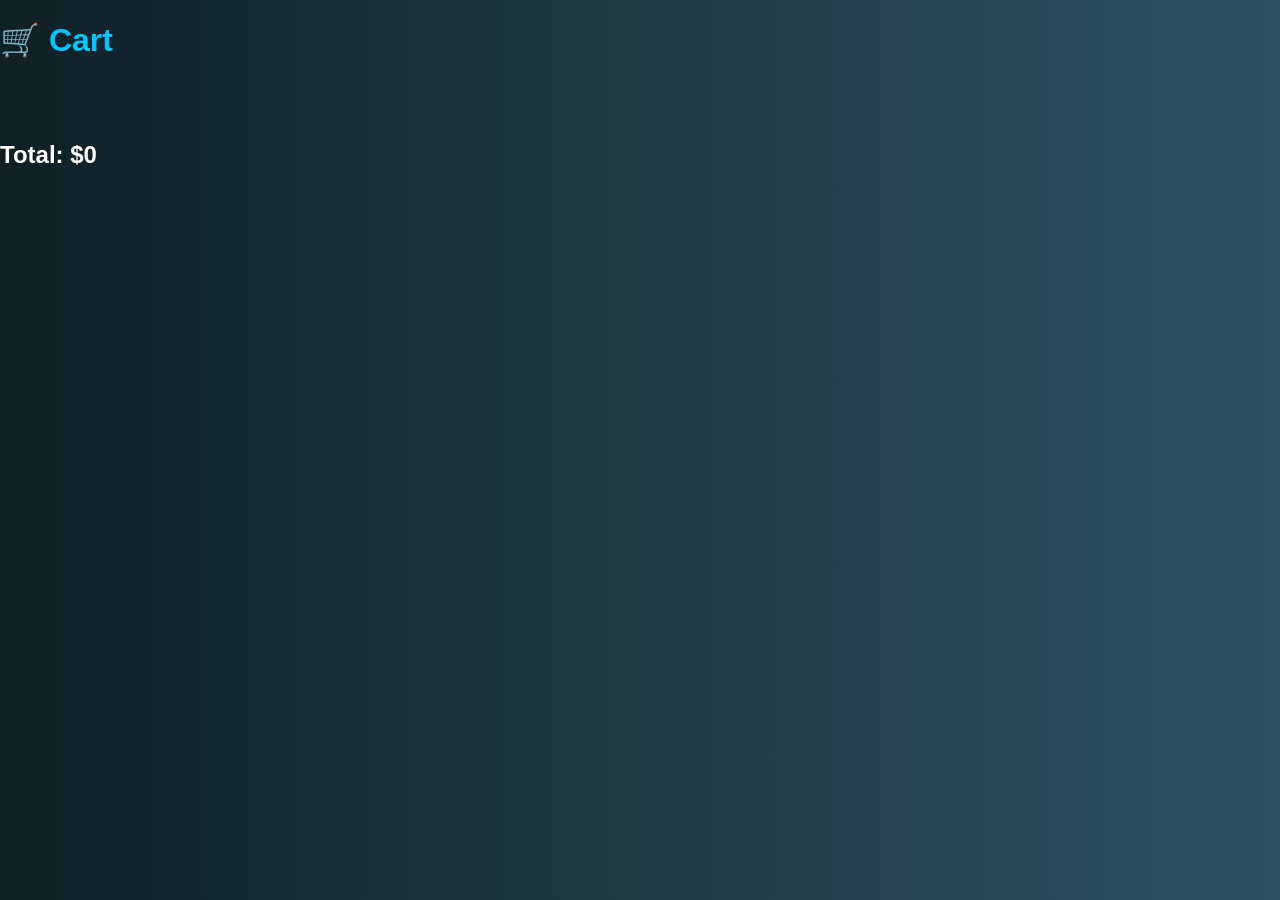
<file: cart.html>
<!DOCTYPE html>
<html>
<head>
<link rel="stylesheet" href="style.css">
</head>
<body>

<h1>🛒 Cart</h1>
<div id="cart" class="cart-container"></div>
<h2 id="total"></h2>

<script src="script.js"></script>
</body>
</html>
</file>
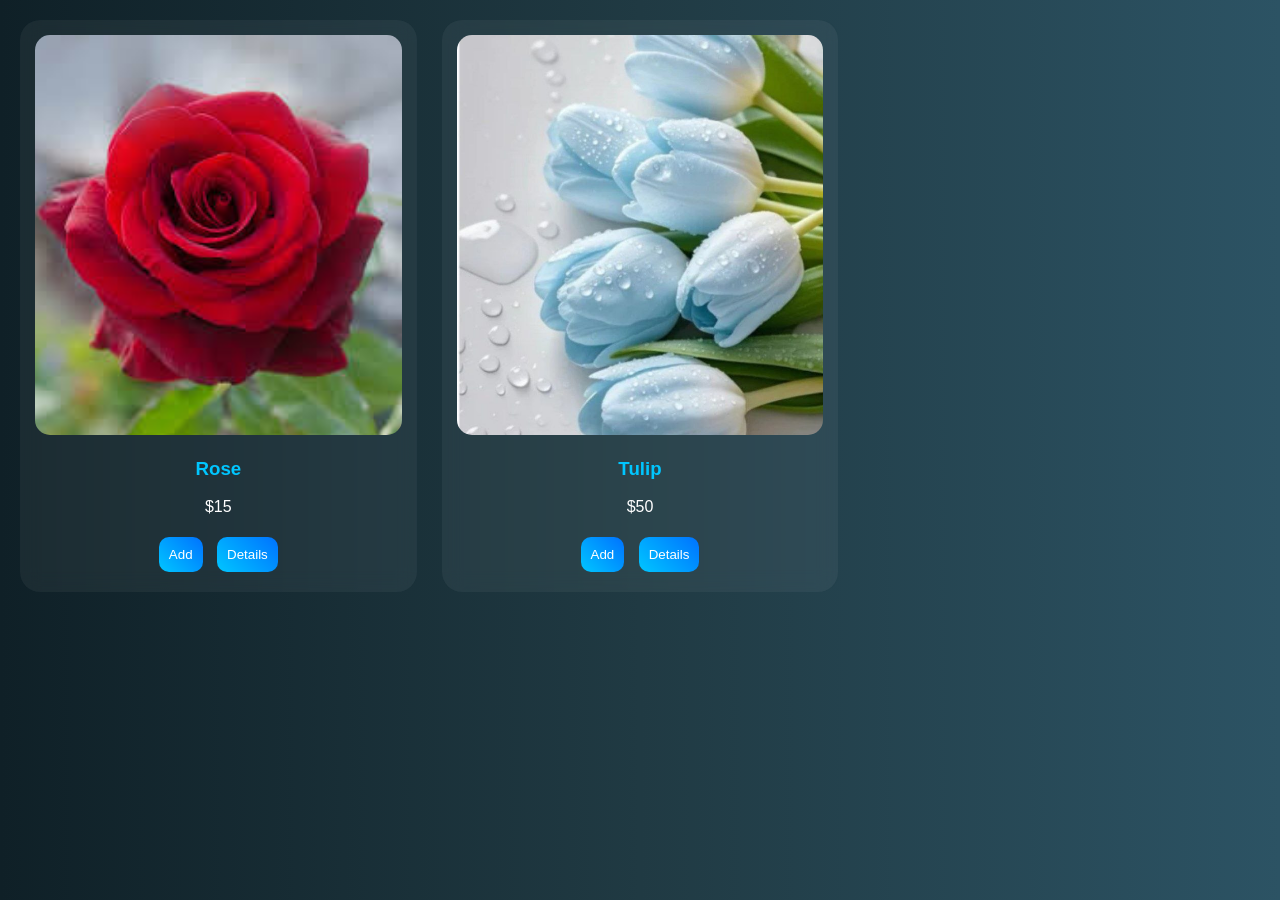
<file: home.html>
<!DOCTYPE html>
<html>
<head>
<link rel="stylesheet" href="style.css">
</head>
<body>

<div class="flowers">

  <div class="card">
    <img src="photo/rose.jpg" alt="Rose">
    <h3>Rose</h3>
    <p>$15</p>
    <button onclick="parent.addToCart('Rose',15)">Add</button>

<button onclick="parent.loadPage('details.html?flower=Rose')">Details</button>
  </div>

  <div class="card">
    <img src="photo/photo_first.jpg" alt="Tulip">
    <h3>Tulip</h3>
    <p>$50</p>
    <button onclick="parent.addToCart('Tulip',50)">Add</button>
    <button onclick="parent.loadPage('details.html?flower=Tulip')">Details</button>
  </div>

  <!-- كمل نفس الفكرة لباقي الورود -->

</div>

</body>
</html>
</file>
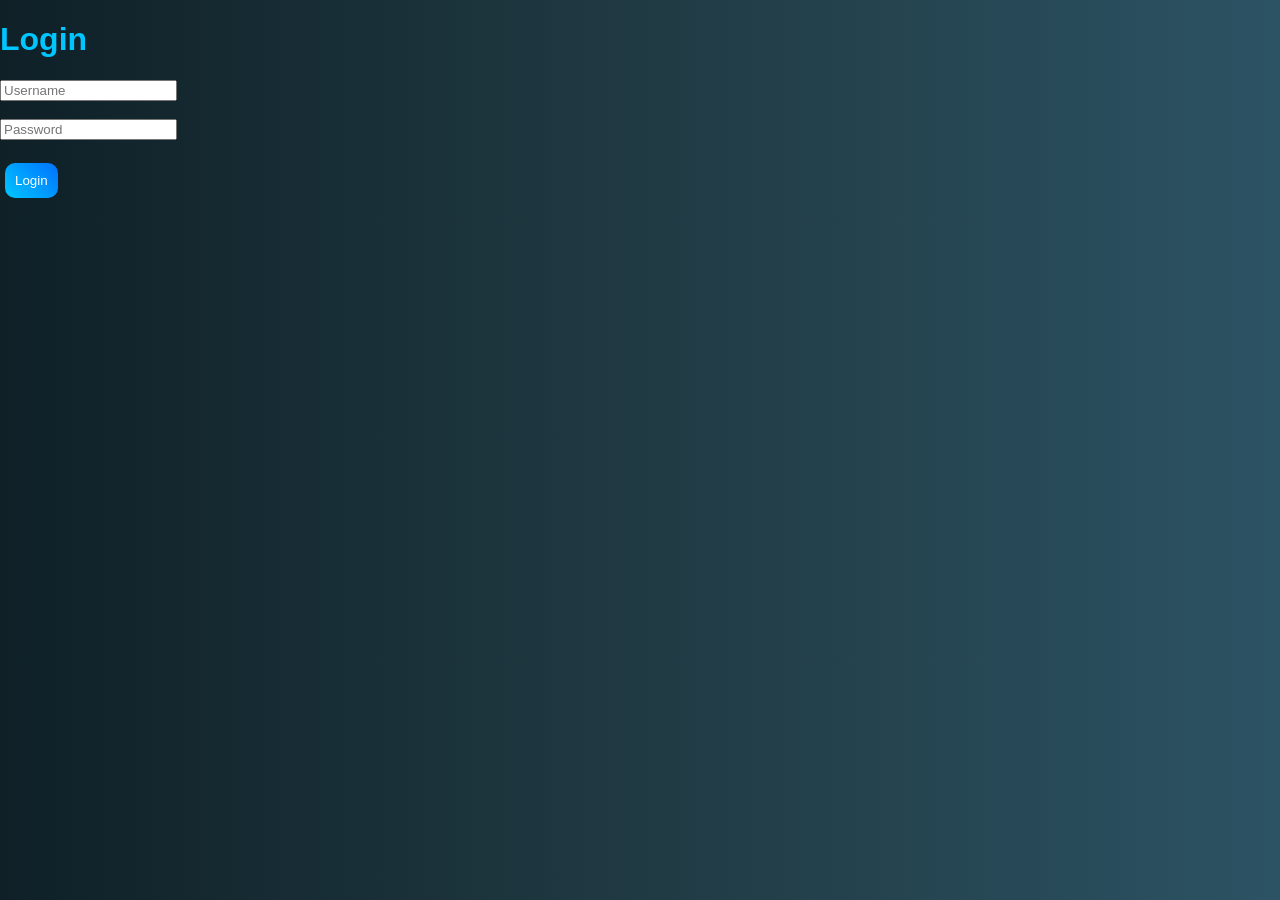
<file: login.html>
<!DOCTYPE html>
<html>
<head>
<link rel="stylesheet" href="style.css">
</head>
<body>

<div class="details">
  <h1>Login</h1>

  <input id="username" placeholder="Username"><br><br>
  <input id="password" type="password" placeholder="Password"><br><br>

  <button onclick="login()">Login</button>

  <p id="msg"></p>
</div>

<script>
function login() {
  let user = document.getElementById("username").value;
  let pass = document.getElementById("password").value;

  if (user === "admin" && pass === "1234") {
    localStorage.setItem("loggedIn", "true");
    alert("Login success");

    // هون بنستخدم parent بس للتنقل
    parent.loadPage("home.html");

  } else {
    document.getElementById("msg").innerText = "Wrong login";
  }
}
</script>

</body>
</html>
</file>
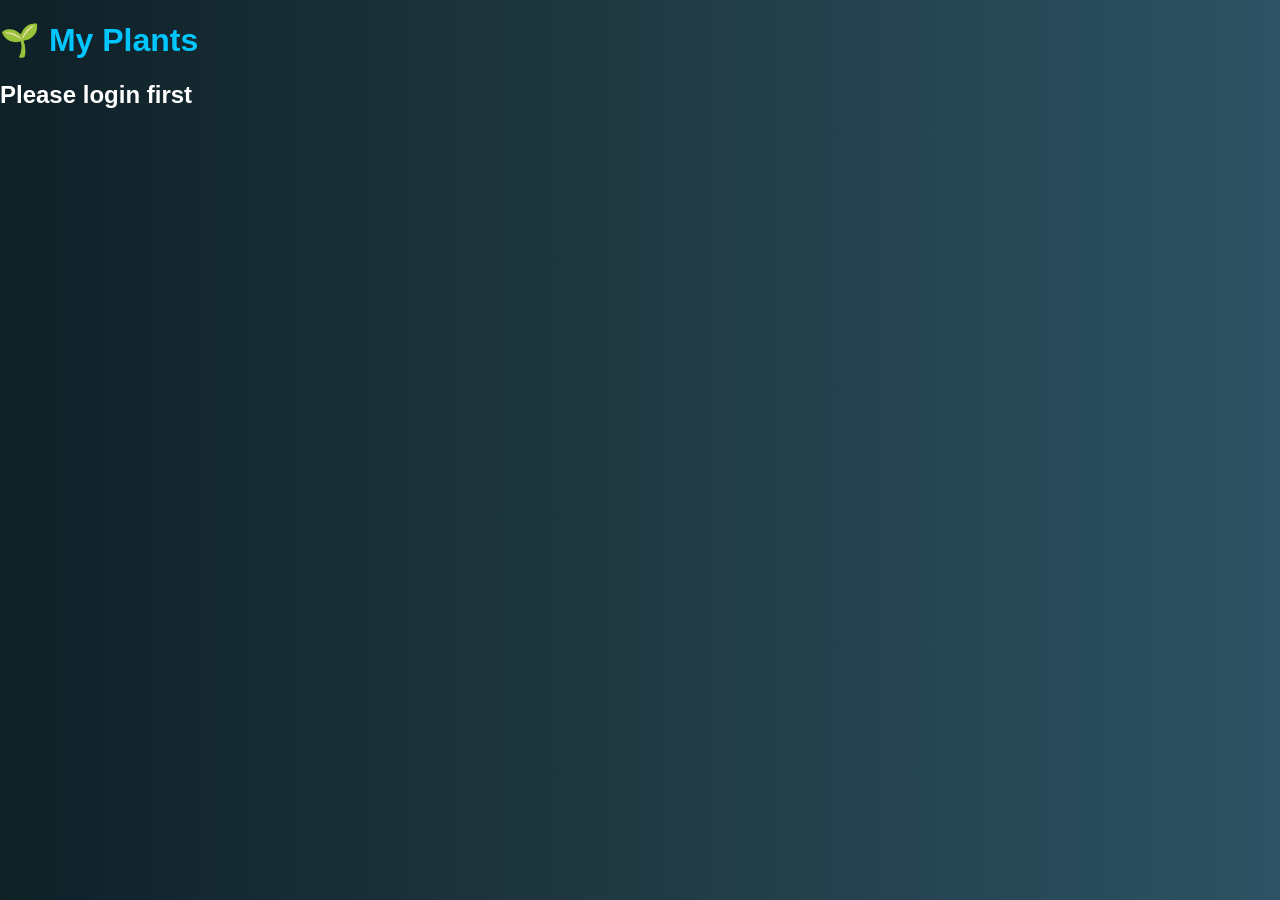
<file: plants.html>
<!DOCTYPE html>
<html>
<head>
<link rel="stylesheet" href="style.css">
</head>
<body>

<h1>🌱 My Plants</h1>
<div id="plants"></div>

<script>
if (localStorage.getItem("loggedIn") !== "true") {
  document.getElementById("plants").innerHTML = "<h2>Please login first</h2>";
} else {

  const flowers = ["Rose", "Tulip"];

  let container = document.getElementById("plants");

  flowers.forEach((flower) => {
    container.innerHTML += `
      <div class="card" onclick="showPlant('${flower}')">
        <h3>${flower}</h3>
      </div>
    `;
  });
}

// عند الضغط
function showPlant(flower) {

  const images = {
    Rose: "photo/rosey.jpg",
    Tulip: "photo/photo_2026-04-26_22-00-47.jpg"
  };

  document.getElementById("plants").innerHTML = `
    <h1>${flower}</h1>

    <img src="${images[flower]}" 
         style="width:250px; height:200px; object-fit:cover; border-radius:15px; margin-bottom:15px;">

    <p>🌡 Temperature: 16°C</p>
    <p>💧 Humidity: 76%</p>
    <h2>Good ✅</h2>

    <button onclick="location.reload()">⬅ Back</button>
  `;
}
</script>

</body>
</html>
</file>
<file: style.css>
body {
  margin: 0;
  font-family: Arial;
  background: linear-gradient(to right, #0f2027, #203a43, #2c5364);
  color: white;
}

/* الهيدر */
header {
  background: rgba(0, 0, 0, 0.3);
  padding: 15px;
  display: flex;
  justify-content: space-between;
  align-items: center;
  backdrop-filter: blur(10px);
}

/* زر القائمة */
.menu-btn {
  font-size: 26px;
  cursor: pointer;
  color: #00c6ff;
}

/* القائمة */
.menu {
  position: absolute;
  top: 60px;
  right: 10px;
  background: rgba(0,0,0,0.6);
  padding: 10px;
  border-radius: 12px;
  display: none;
  backdrop-filter: blur(10px);
}

.menu a {
  display: block;
  padding: 10px;
  color: #00c6ff;
  cursor: pointer;
  transition: 0.3s;
}

.menu a:hover {
  color: white;
}

/* iframe */
iframe {
  width: 100%;
  height: calc(100vh - 70px);
  border: none;
}

/* المنتجات */
.flowers {
  display: grid;
  grid-template-columns: repeat(3, 1fr);
  gap: 25px;
  padding: 20px;
}

/* الكروت */
.card {
  background: rgba(255,255,255,0.05);
  padding: 15px;
  border-radius: 20px;
  text-align: center;
  transition: 0.3s;
  backdrop-filter: blur(10px);
}

.card:hover {
  transform: translateY(-10px) scale(1.03);
}

/* الصور */
.card img {
  width: 100%;
  height: 400px;   /* 👈 كبرناها بدل 200 */
  object-fit: cover;
  object-position: center;
  border-radius: 15px;
}

/* الأزرار */
button {
  background: linear-gradient(45deg, #00c6ff, #0072ff);
  border: none;
  padding: 10px;
  margin: 5px;
  color: white;
  border-radius: 10px;
  cursor: pointer;
  transition: 0.3s;
}

button:hover {
  opacity: 0.8;
}

/* النصوص */
h1, h3 {
  color: #00c6ff;
}
.cart-container {
  padding: 20px;
}

/* عنصر السلة */
.cart-item {
  display: flex;
  align-items: center;
  justify-content: space-between;
  background: rgba(255,255,255,0.05);
  margin-bottom: 15px;
  padding: 15px;
  border-radius: 15px;
  backdrop-filter: blur(10px);
}

/* صورة */
.cart-item img {
  width: 100px;
  height: 180px;
  object-fit: cover;
  border-radius: 10px;
}

/* النص */
.cart-info {
  flex: 1;
  margin-left: 15px;
}

/* السعر */
.cart-price {
  color: #00c6ff;
  font-weight: bold;
}

/* زر الحذف */
.remove-btn {
  background: red;
  border: none;
  padding: 8px 12px;
  border-radius: 8px;
  color: white;
  cursor: pointer;
}

/* السلايدر */
.slider {
  position: relative;
  max-width: 400px;
  margin: 20px auto;
}

.slider img {
  width: 100%;
  height: 300px;
  object-fit: cover;
  border-radius: 15px;
}

/* الأسهم */
.arrow {
  position: absolute;
  top: 50%;
  transform: translateY(-50%);
  font-size: 25px;
  background: rgba(0,0,0,0.5);
  padding: 10px;
  cursor: pointer;
  border-radius: 50%;
}

.arrow.left {
  left: 10px;
}

.arrow.right {
  right: 10px;
}

#details {
  display: flex;
  flex-direction: column;
  align-items: center;   
  text-align: center;    
  padding: 20px;
}
</file>
